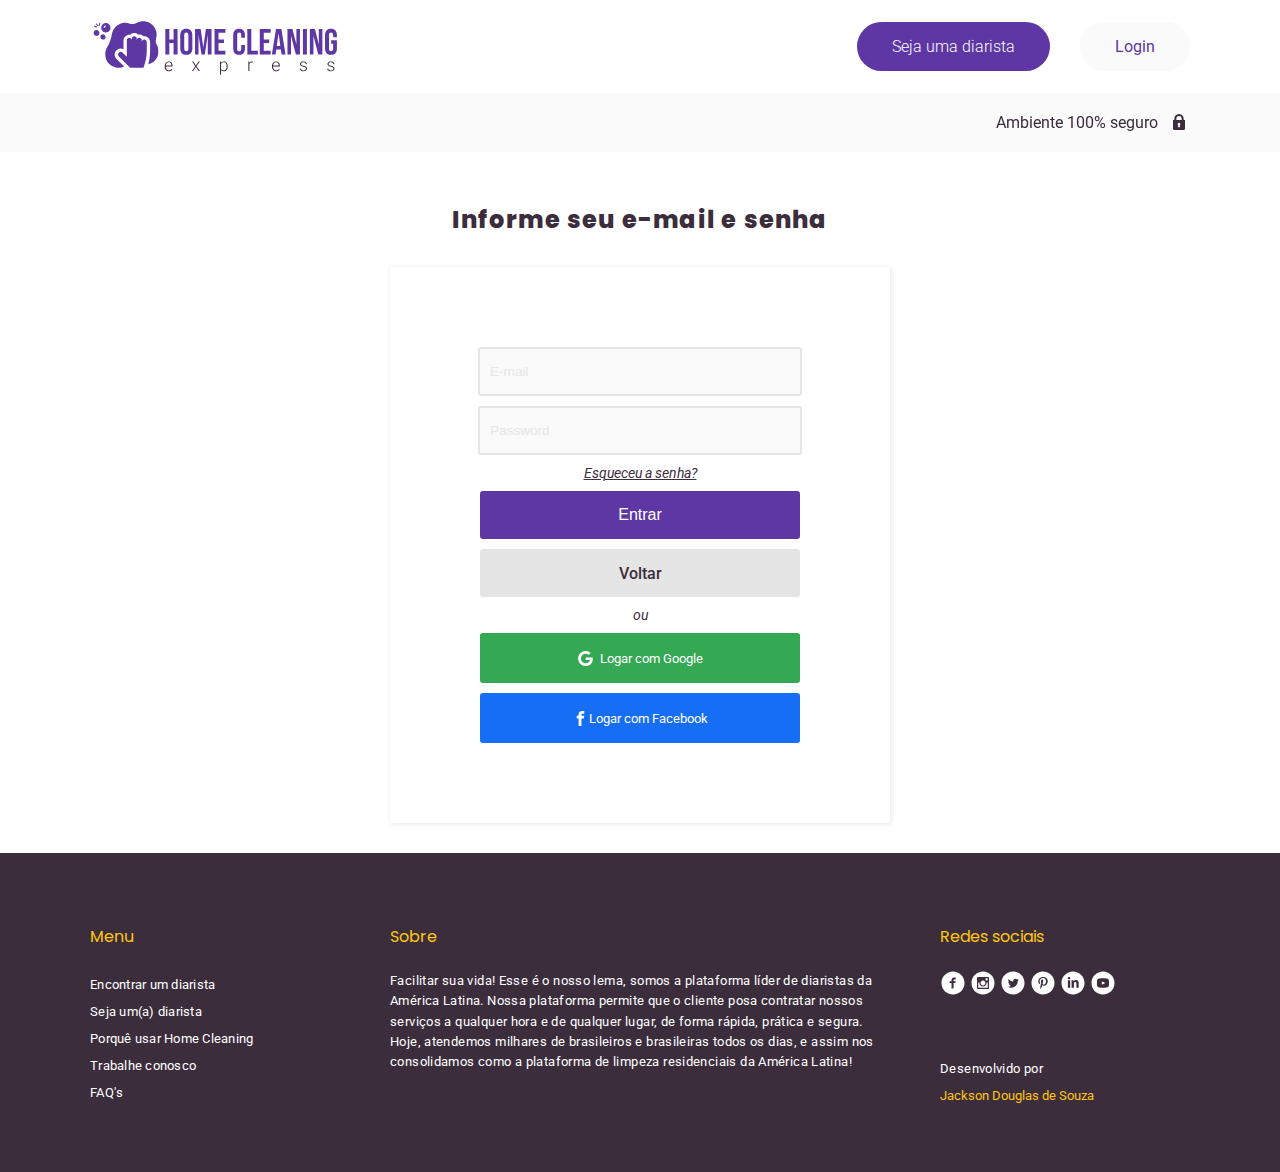
<file: static/html/login.html>
<!DOCTYPE html>
<html lang="pt-BR">
    <head>
        <meta charset="UTF-8" />
        <meta http-equiv="X-UA-Compatible" content="IE=edge" />
        <meta name="viewport" content="width=device-width, initial-scale=1.0" />
        <!-- STYLE GLOBAL-->
        <link rel="stylesheet" href="../css/login.css" />
        <!-- ICONS -->
        <link rel="stylesheet" href="../css/tw-icons/css/treinaweb-icons.css" />
        <link rel="stylesheet" href="../css/styles.css" />
        <meta
            name="description"
            content="Página de login da plataforma de contratação de diaristas."
        />
        <meta name="author" content="Jackson Douglas de Souza" />
        <link
            rel="shortcut icon"
            href="../../favicon/icon.ico"
            type="image/x-icon"
        />
        <title>Home Cleaning Express | Login</title>
    </head>
    <body>
        <!-- ***** HEADER | NAV | LOGO ***** -->
        <header>
            <section class="container">
                <div class="nav-menu" id="seja">
                    <img
                        width="248px"
                        height="63px"
                        src="../img/header/logo-Home-Cleaning.svg"
                        alt="Logo marca da empresa - Home Cleaning Express"
                    />
                    <div class="btn-header">
                        <a
                            href="../../index.html"
                            id="btn"
                            class="btn-contained"
                            >Seja uma diarista</a
                        >
                        <a href="./login.html" class="btn-void">Login</a>
                    </div>
                </div>
            </section>
        </header>
        <!-- ***** END HEADER | NAV | LOGO ***** -->

        <!-- -->

        <main>
            <section>
                <!-- MENSAGEM DE SEGURO -->
                <div class="seguro-field">
                    <div class="container seguro">
                        <p>Ambiente 100% seguro</p>
                        <i class="twf-lock"></i>
                    </div>
                </div>

                <!-- -->

                <div class="container">
                    <h1 class="page-title">Informe seu e-mail e senha</h1>
                    <div class="principal-content">
                        <div class="form-field">
                            <form action="#" method="#">
                                <input type="email" placeholder="E-mail" />
                                <input type="password" placeholder="Password" />
                                <a href="#" class="password-recover"
                                    >Esqueceu a senha?</a
                                >
                                <div class="btn-form">
                                    <button type="submit">Entrar</button>
                                    <a href="../../index.html">Voltar</a>
                                </div>

                                <!-- -->

                                <!--ROWS AND HRS-->
                                <section class="hrRows">
                                    <hr />
                                    <span>ou</span>
                                    <hr />
                                </section>
                                <!--END ROWS AND HRS-->

                                <!--GOOGLE API BUTTON-->
                                <a href="#" class="google-login google"
                                    ><img
                                        width="15"
                                        height="15"
                                        class="goo"
                                        src="../img/body/google.svg"
                                        alt="Google Icon"
                                    />Logar com Google</a
                                >
                                <a href="#" class="google-login facebook"
                                    ><img
                                        width="15"
                                        height="15"
                                        class="face"
                                        src="../img/body/facebook.svg"
                                        alt="Facebook Icon"
                                    />
                                    Logar com Facebook</a
                                >
                            </form>
                        </div>
                    </div>
                </div>
            </section>
        </main>

        <!-- -->

        <footer>
            <div class="container">
                <div class="footer-content">
                    <div class="footer-item">
                        <h4>Menu</h4>
                        <ul>
                            <li>
                                <a href="#encontrar">Encontrar um diarista</a>
                            </li>
                            <li><a href="#seja">Seja um(a) diarista</a></li>
                            <li><a href="#pq">Porquê usar Home Cleaning</a></li>
                            <li>
                                <a href="">Trabalhe conosco</a>
                            </li>
                            <li><a href="#faqs">FAQ's</a></li>
                        </ul>
                    </div>
                    <div class="footer-item">
                        <h4>Sobre</h4>
                        <p>
                            Facilitar sua vida! Esse é o nosso lema, somos a
                            plataforma líder de diaristas da América Latina.
                            Nossa plataforma permite que o cliente posa
                            contratar nossos serviços a qualquer hora e de
                            qualquer lugar, de forma rápida, prática e segura.
                            Hoje, atendemos milhares de brasileiros e
                            brasileiras todos os dias, e assim nos consolidamos
                            como a plataforma de limpeza residenciais da América
                            Latina!
                        </p>
                    </div>
                    <div class="footer-item">
                        <h4>Redes sociais</h4>
                        <div class="social-media">
                            <a href="#"
                                ><img
                                    src="../img/footer/facebook-with-circle.svg"
                                    alt="Icon da rede social facebook"
                            /></a>
                            <a href="#"
                                ><img
                                    src="../img/footer/instagram-with-circle.svg"
                                    alt="Icon da rede social instagram "
                            /></a>
                            <a href="#"
                                ><img
                                    src="../img/footer/twitter-with-circle.svg"
                                    alt="Icon da rede social twitter"
                            /></a>
                            <a href="#"
                                ><img
                                    src="../img/footer/pinterest-with-circle.svg"
                                    alt="Icon da rede social pinterest"
                            /></a>
                            <a href="#"
                                ><img
                                    src="../img/footer/linkedin-with-circle.svg"
                                    alt="Icon da rede social linkedin"
                            /></a>
                            <a href="#"
                                ><img
                                    src="../img/footer/youtube-with-circle.svg"
                                    alt="Icon da rede social youtube"
                            /></a>
                        </div>
                        <span class="cp">
                            <p>Desenvolvido por</p>
                            <a
                                target="_blank"
                                href="https://www.linkedin.com/in/jacksondouglasdesouza/"
                                >Jackson Douglas de Souza</a
                            >
                        </span>
                    </div>
                </div>
            </div>
        </footer>
    </body>
</html>
</file>
<file: static/css/login.css>
@import url('https://fonts.googleapis.com/css2?family=Poppins:wght@100;200;300;400;500;600;700;800;900&family=Roboto:wght@100;300;400;500;700;900&display=swap');


html, body{
    margin: 0;
    padding: 0;
    font-family: 'Roboto', sans-serif;
}

h1, h2, h3, h4, h5, h6{
    font-family: 'Poppins', sans-serif;
}

:root{
    --primary: #5E37A4;
    --secondary: #FEDC49;
    --secondary-yellow: #FFC60B;
    --terciar: #8951F0;
    --white--ff: #FFFFFF;
    --white--fa: #FAFAFAFA;
    --light-grey: #E5E5E5;
    --dark-grey: #3C2D3D;
}


/* ***** CONTAINER ***** */

.container{
    max-width: 1100px;
    margin: 0 auto;
    padding: 0 15px;
}

/* ***** HEADER ***** */

header{
    padding: 15px 0;
    box-shadow: 0.2px 0 8px rgba(98, 98, 98, 0.290);
}

/* DIV COM LOGOMARCA E BOTÕES */

.nav-menu{
    display: flex;
    justify-content: space-between;
    align-items: center;
}

/* DIV BOTÕES HEADER */

.btn-header{
    display: flex;
    align-items: center;
    gap: 30px;
}

/* BOTÕES */

.btn-contained{
    background-color: var(--primary);
    padding: 15px 35px;
    color: var(--white--ff);
    text-decoration: none;
    font-weight: 300;
    border-radius: 25px;
}

.btn-void{
    background-color: var(--white--fa);
    padding: 15px 35px;
    text-decoration: none;
    color: var(--primary);
    border-radius: 25px;
}

/* ***** MAIN CONTENT ***** */
main{
    width: 100%;
    height: auto;
}
.seguro-field{
    background-color: var(--white--fa);
    position: sticky;
    padding: 20px 0;
    top: 0;
}

.seguro{
    color: var(--dark-grey);
    display: flex;
    justify-content: flex-end;
    align-items: center;
    gap: 10px;
    padding: 10px 15px;
}

.seguro p{
    margin: 0;
}

.page-title{
    margin-top: 50px;
    color: var(--dark-grey);
    text-align: center;
    font-weight: 800;
    font-size: 1.5rem;
    letter-spacing: 0.05em;
}

.principal-content{
    display: grid;
    place-items: center;

    padding: 80px 0;
    margin: 30px auto;
    box-shadow: 1px 1px 5px var(--light-grey);
    width: 500px;
}

.form-field{
    width: 400px;
}

.principal-content form{
    display: flex;
    flex-direction: column;
    justify-content: center;
    align-items: center;
    gap: 10px;
}

.principal-content form input{
    border: solid 2px var(--light-grey);
    background-color: var(--white--fa);
    padding: 15px 10px;
    border-radius: 3px;
    width: 300px;
}

.principal-content form input:focus{
    outline: none;
}

.principal-content form input::placeholder{
    color: var(--light-grey);
    font-size: 0.85rem;
}

.password-recover{
    color: var(--dark-grey);
    font-size: 0.85rem;
    font-style: italic;
}

.btn-form{
    display: flex;
    flex-direction: column;
    justify-content: center;
    align-items: center;
    gap: 10px;
}

.btn-form button{ 
    background-color: var(--primary);
    color: var(--white--ff);
    font-size: 1rem;
    padding: 15px 80px;
    width: 320px;
    border-radius: 3px;
    outline: none;
    border: none;
    cursor: pointer;
    font-weight: 500;
}

.btn-form a{
    display: flex;
    justify-content: center;
    align-items: center;
    text-decoration: none;
    color: var(--dark-grey);
    width: 320px;
    height: 48px;
    border-radius: 3px;
    background-color: var(--light-grey);
    font-weight: 500;
}

/* ***** HR ROW ***** */
.hrRows{
    display: flex;
    align-items: center;
    gap: 3px;
    }
    .hrRows span{
        color: var(--dark-grey);
        margin: 0 10px;
        font-style: italic;
        font-size: 0.85rem;
    }

    .hrRows hr{
    width: 100%;
    display: none;
    margin-bottom: 0;
    color: #ffffff;
    }

  /*  END HR ROW */

  /* API LOGIN */

    .google-login{
    display: flex;
    align-items: center;
    justify-content: center;
    border-radius: 3px;
    text-decoration: none;
    font-size: 0.8rem;
    width: 310px;
    height: 40px;
    padding: 5px;
    text-align: left;
    }

    .facebook{
    margin-top: 0;
    background-color: #166EF5;
    color: #fff;
    gap: 1px;
    }

    .facebook:hover{
    background-color: #1064d3;
    transition: 0.6s;
    }

    .google{
    background-color: #34a853;
    color: #fff;
    margin-bottom: 0;
    gap: 3px;
    }

    .google:hover{
    background-color: #207938;
    transition: 0.6s;
    }

    .google img.goo{
        margin-right: 4px;
    }

    .google img.face{
        margin-right: 6px;

    }


/* ***** FOOTER ***** */

footer{
    background-color: var(--dark-grey);
    color: var(--white--ff);
    padding: 100px 0;
    bottom: 0;

}

.footer-content{
    display: grid;
    grid-template-columns: 1fr 2fr 1fr;
    gap: 50px;
    margin: 0 auto;
}

.footer-item h4{
    font-weight: 400;
    color: var(--secondary-yellow);
}

.footer-item p{
    font-size: 0.8rem;
    letter-spacing: 0.03em;
    line-height: 160%;
}

.footer-item ul{
    list-style: none;
    padding: 0;
}

.footer-item ul a{
    color: var(--white--ff);
    text-decoration: none;
    font-size: 0.8rem;
    margin: 6px 0;
    display: inline-block;
    letter-spacing: 0.02em;
}

.social-media a{
    padding: 1px;
}

.social-media img{
    width: 24px;
    height: 24px;
}

.social-media img:hover{
    transform: scale(1.09);
}

.footer-item span p{
    font-size: 0.8rem;
    margin-top: 60px;
    margin-bottom: 6px;
}

.footer-item span a{
    
    text-decoration: none;
    color: var(--secondary-yellow);
    font-size: 0.8rem;
    font-style: bold;
}



/* ***** MEDIAS QUERY - BREAKPOINTS ***** */

@media(max-width: 968px){
    main{
        width: 100%;
    }
    .container{
        width: 90;
    }
    header{
        width: 100%;
        margin: 0 auto;
    }
    .nav-menu{
        margin: 0 20px;
    }
    .nav-menu img{
        width: 30%;
        height: 30%;
        object-fit: cover;
    }


    footer{
        display: block;
        width: 100%;
        margin: 0 auto;

    }

    .footer-content{
        width: 95%;
        margin: 0 auto;
    }
    
}

@media(max-width: 650px){
    .nav-menu{
        flex-direction: column;
        justify-content: center;
        align-items: center;
        gap: 50px;
    }
    
    .nav-menu img{
        width: 50%;
        height: 50%;
        object-fit: cover;
    }

    .footer-content{
        width: 80%;
        margin: 0 auto;
    }

}

@media(max-width: 540px){

    .btn-header{
        flex-wrap: wrap;
        justify-content: center;
    }

    footer{
        width: 100%;
        margin: 0 auto;
    }

    .footer-content{
        width: 90%;
        display: flex;
        flex-direction: column;
        justify-content: center;
        align-items: left;
        text-align: left;
        margin: 0 auto;
    }

    .footer-item h4{
        font-size: 1.1rem;
        margin-top: 0;
        }
    
        .footer-item p{
            font-size: 0.85rem;
            letter-spacing: 0.03em;
            line-height: 160%;
        }
    
        .footer-item ul{
            list-style: none;
            padding: 0;
        }
    
        .footer-item ul a{
            color: var(--white--ff);
            text-decoration: none;
            font-size: 0.85rem;
            margin: 8px 0;
            display: inline-block;
            letter-spacing: 0.02em;
        }
    
        .social-media img{
            width: 50px;
            height: 50px;
            padding: 2px;
        }

        .social-media a{
            margin: 0 1px;
        }
}

@media(max-width: 550px){
    .principal-content{
        width: 100%;
    }
    .form-field{
        width: 90%;
    }
}

@media(max-width:320px){

    .principal-content{
        width: 100%;
    }
    .form-field{
        width: 90%;
    }

    form{
        width: 100%;
    }

    .page-title h1{
        font: 0.5rem;
    }
    .principal-content form input{
        width: 70%;
        display: flex;
        align-items: center;
        justify-content: center;
        text-align: center;
    }
    .btn-form button{
        display: inline-flex;
        justify-content: center;
        align-items: center;
        text-align: center;
        width: 70%
    }
    .btn-form a{
        width: 80%;
    }
    .google-login{
        width: 70%;
    }

    .nav-menu img{
        width: 80%;
        height: 80%;
        object-fit: cover;
    }

    .btn-header{
        flex-wrap: wrap;
        justify-content: center;
    }


    .btn-void{
        padding: 10px 20px;
        text-decoration: none;
        border-radius: 25px;
        font-size: 0.8rem;
        
    }

    a.btn-contained{
        padding: 10px 20px;
    }

}
</file>
<file: static/css/tw-icons/css/treinaweb-icons.css>
@font-face {
        font-family: 'treinaweb-icons';
        src: url('../font/treinaweb-icons.eot?58514601');
        src: url('../font/treinaweb-icons.eot?58514601#iefix') format('embedded-opentype'),
            url('../font/treinaweb-icons.woff2?58514601') format('woff2'),
            url('../font/treinaweb-icons.woff?58514601') format('woff'),
            url('../font/treinaweb-icons.ttf?58514601') format('truetype'),
            url('../font/treinaweb-icons.svg?58514601#treinaweb-icons') format('svg');
        font-weight: normal;
        font-style: normal;
    }
      /* Chrome hack: SVG is rendered more smooth in Windozze. 100% magic, uncomment if you need it. */
      /* Note, that will break hinting! In other OS-es font will be not as sharp as it could be */
    /*
    @media screen and (-webkit-min-device-pixel-ratio:0) {
        @font-face {
        font-family: 'treinaweb-icons';
        src: url('../font/treinaweb-icons.svg?58514601#treinaweb-icons') format('svg');
        }
    }
      */
    
    [class^="twf-"]:before, [class*=" twf-"]:before {
        font-family: "treinaweb-icons";
        font-style: normal;
        font-weight: normal;
        speak: never;
    
        display: inline-block;
        text-decoration: inherit;
        width: 1em;
        margin-right: .2em;
        text-align: center;
        /* opacity: .8; */
    
        /* For safety - reset parent styles, that can break glyph codes*/
        font-variant: normal;
        text-transform: none;
    
        /* fix buttons height, for twitter bootstrap */
        line-height: 1em;
    
        /* Animation center compensation - margins should be symmetric */
        /* remove if not needed */
        margin-left: .2em;
    
        /* you can be more comfortable with increased icons size */
        /* font-size: 120%; */
    
        /* Font smoothing. That was taken from TWBS */
        -webkit-font-smoothing: antialiased;
        -moz-osx-font-smoothing: grayscale;
    
        /* Uncomment for 3D effect */
        /* text-shadow: 1px 1px 1px rgba(127, 127, 127, 0.3); */
    }
    
      .twf-credit-card:before { content: '\e800'; } /* '' */
      .twf-bars:before { content: '\e801'; } /* '' */
      .twf-broom-bucket:before { content: '\e802'; } /* '' */
      .twf-calendar:before { content: '\e803'; } /* '' */
      .twf-camera:before { content: '\e804'; } /* '' */
      .twf-caret-down:before { content: '\e805'; } /* '' */
      .twf-caret-left:before { content: '\e806'; } /* '' */
      .twf-caret-right:before { content: '\e807'; } /* '' */
      .twf-caret-up:before { content: '\e808'; } /* '' */
      .twf-certificate:before { content: '\e809'; } /* '' */
      .twf-check-circle:before { content: '\e80a'; } /* '' */
      .twf-cleaning-1:before { content: '\e80b'; } /* '' */
      .twf-cleaning-2:before { content: '\e80c'; } /* '' */
      .twf-cleaning-3:before { content: '\e80d'; } /* '' */
      .twf-facebook-f:before { content: '\e80e'; } /* '' */
      .twf-frame-broken:before { content: '\e80f'; } /* '' */
      .twf-instagram:before { content: '\e810'; } /* '' */
      .twf-lock:before { content: '\e811'; } /* '' */
      .twf-minus:before { content: '\e812'; } /* '' */
      .twf-payment:before { content: '\e813'; } /* '' */
      .twf-plus:before { content: '\e814'; } /* '' */
      .twf-search:before { content: '\e815'; } /* '' */
      .twf-search-2:before { content: '\e816'; } /* '' */
      .twf-sort:before { content: '\e817'; } /* '' */
      .twf-star:before { content: '\e818'; } /* '' */
      .twf-times:before { content: '\e819'; } /* '' */
      .twf-upload:before { content: '\e81a'; } /* '' */
      .twf-woman:before { content: '\e81b'; } /* '' */
      .twf-youtube:before { content: '\e81c'; } /* '' */
</file>
<file: static/css/styles.css>
@import url('https://fonts.googleapis.com/css2?family=Poppins:wght@100;200;300;400;500;600;700;800;900&family=Roboto:wght@100;300;400;500;700;900&display=swap');

    html, body{
        margin: 0;
        padding: 0;
        font-family: 'Roboto', sans-serif;
    }

    h1, h2, h3, h4, h5, h6{
        font-family: 'Poppins', sans-serif;
    }

    :root{
        --primary: #5E37A4;
        --secondary: #FEDC49;
        --secondary-yellow: #FFC60B;
        --terciar: #8951F0;
        --white--ff: #FFFFFF;
        --white--fa: #FAFAFAFA;
        --light-grey: #E5E5E5;
        --dark-grey: #3C2D3D;
    }


    /* ***** CONTAINER ***** */

    .container{
        max-width: 1100px;
        margin: 0 auto;
        padding: 0 15px;
    }

    /* ***** HEADER ***** */

    header{
        padding: 15px 0;
        box-shadow: 0.2px 0 8px rgba(98, 98, 98, 0.290);
    }

    /* DIV COM LOGOMARCA E BOTÕES */

    .nav-menu{
        display: flex;
        justify-content: space-between;
        align-items: center;
    }

    /* DIV BOTÕES HEADER */

    .btn-header{
        display: flex;
        align-items: center;
        gap: 30px;
    }

    /* BOTÕES */

    .btn-contained{
        background-color: var(--primary);
        padding: 15px 35px;
        color: var(--white--ff);
        text-decoration: none;
        font-weight: 300;
        border-radius: 25px;
    }

    .btn-void{
        background-color: var(--white--fa);
        padding: 15px 35px;
        text-decoration: none;
        color: var(--primary);
        border-radius: 25px;
    }

    /* ***** PRINCIPAL - SECTION 0001 ***** */

    .principal{
        background-image: url('../img/body/bg-image-principal.png');
        background-repeat: no-repeat;
        background-position: right;
        background-size: 70%;
    }

    .principal-section-flex{
        display: flex;
        justify-content: space-between;
        align-items: center;
        padding: 40px 0;
    }

    .principal-description{
        display: flex;
        flex-direction: column;
        justify-items: center;
        align-items: center;
        gap: 10px;
        max-width: 400px;
    }

    .principal-description p{
        font-size: 1.25rem;
        color: var(--dark-grey);
    }

    .principal-description a{
        text-align: center;
        padding: 25px 70px;
        font-size: 1.2rem;
        border-radius: 50px;
    }

    .principal-diarista-text{
        border: 2px solid var(--light-grey);
        padding: 8px 35px;
        border-radius: 70px;
        font-size: 1.1rem;
        font-weight: 400;
        color: var(--dark-grey);
        position: relative;
    }

    .principal-diarista-text h1{
        letter-spacing: 0.02em;
        line-height: 110%;
    }

    .principal-diarista-text span{
        color: var(--primary);
        font-weight: 700;
    }


    .principal-diarista-text::after{
        content: '';
        position: absolute;
        width: 50px;
        height: 50px;
        background-color: var(--light-grey);
        background-image: url('../img/header/search-svgrepo-com.svg');
        background-repeat: no-repeat;
        background-position: center center;
        background-size: 50%;
        border-radius: 50%;
        top: -15px;
        right: -15px;
    }

    .principal-image{
        position: relative;
    }

/*     #image-diarista{
        width: 600px;
        height: 600px;
        object-fit: cover;
    } */

    .principal-image::before,
    .principal-image::after{
        content: '';
        position: absolute;
        right: 0;
        border-radius: 50%;
    }

    .principal-image::before{
        width: 130px;
        height: 130px;
        top: 120px;
        right: 80px;
        background-color: var(--secondary-yellow);
    }

    .principal-image::after{
        width: 37px;
        height: 37px;
        background-color: var(--secondary-yellow);
        border-radius: 50%;
        bottom: 35px;
        z-index: 9999;
    }


    /* ***** SECTION PORQUE ***** */

    .porque{
        background-image: linear-gradient(var(--terciar), var(--dark-grey));
        margin-top: -90px;
        padding: 100px 0 150px 0;
        color: var(--white--ff);
        position: relative;
    }

    .porque::before{
        content: '';
        width: 50px;
        height: 50px;
        border-radius: 50%;
        background-color: var(--primary);
        border: 4px solid var(--white--ff);
        background-image: url('../img/body/arrow-down-svgrepo-com.svg');
        background-repeat: no-repeat;
        background-position: center center;
        right: 50%;
        top: -40px;
        padding: 10px;
        transform: translate(50%);
        position: absolute;
    }

    .porque h1{
        margin: 10px;
        font-size: 1.5625rem;
        font-weight: 700;
        text-align: center;
        letter-spacing: 0.02em;
    }


    .porque hr{
        width: 10%;
        border-color: rgba(255, 255, 255, 0.20);
        margin-top: 10px;
    }

    .porque-campos-item{
        margin-top: 50px;
        display: grid;
        grid-template-columns: repeat(auto-fit, minmax(280px, 1fr));
        gap: 50px;
    }

    .porque-item{
        display: flex;
        align-items: center;
        gap: 20px;
    }

    .porque-item > h3, .porque-item > p{
        margin: 0;
    }

    .porque-item h3{
        font-weight: 700;
    }

    .porque-item div:first-child{
        border: solid 2px var(--secondary-yellow);
        border-radius: 50%;
        padding: 20px;
    }

    .porque-item i{
        font-size: 50px;
        text-align: center;
    }


    /* ***** SECTION 03 - FAQ's ***** */

    .division-wave{
        width: 100%;
        height: 100px;
        background-image: url('../img/body/wave.png');
        background-repeat: no-repeat;
        background-size: 100% 100%;
        background-position: bottom;
        position: relative;
        top: -50px;
        
    }

    .title-section-faqs{
        text-align: center;
        margin-top: -50px;
        margin-bottom: 50px;
    }

    .title-section-faqs h2{
        font-size: 1.5rem;
        font-weight: 600;
    }

    .title-section-faqs p {
        font-size: 1.29rem;
    }


    /* ***** FAQ's BUTTONS ***** */

    .faqs-accordion{
        margin-top: 0;
        margin-bottom: 100px;
    }

    .accordion{
        background-color: var(--white--fa);
        color: var(--dark-grey);
        border-radius: 5px;
        padding: 15px;
        width: 100%;
        outline: none;
        display: flex;
        justify-content: space-between;
        align-items: center;
        transition: 0.4s;
        cursor: pointer;
    }

    .panel, .accordion{
        border: solid 2px #e5e5e567;
        border-radius: 5px;
    }

    .panel{
        padding: 0 20px;
        overflow: hidden;
        display: none;
        border-top: none;
    }

    .accordion h4{
        font-size: 0.9rem;
        font-weight: 600;
        margin: 0;
    }

    .panel p{
        background-color: var(--white--ff);
        padding: 20px;
        text-align: left;
        line-height: 160%;
        letter-spacing: 0.02em;
    }

    .minus{
        display: none;
    }

    .active .plus{
        display: none;
    }

    .active .minus{
        display: inline-block;
    }

    .active {
        border-bottom: none;
    }


    /* ***** FOOTER ***** */

    footer{
        background-color: var(--dark-grey);
        color: var(--white--ff);
        padding: 50px 0;
    }

    .footer-content{
        display: grid;
        grid-template-columns: 1fr 2fr 1fr;
        gap: 50px;
        margin: 0 auto;
    }

    .footer-item h4{
        font-weight: 400;
        color: var(--secondary-yellow);
    }

    .footer-item p{
        font-size: 0.8rem;
        letter-spacing: 0.03em;
        line-height: 160%;
    }

    .footer-item ul{
        list-style: none;
        padding: 0;
    }

    .footer-item ul a{
        color: var(--white--ff);
        text-decoration: none;
        font-size: 0.8rem;
        margin: 6px 0;
        display: inline-block;
        letter-spacing: 0.02em;
    }

    .social-media a{
        padding: 1px;
    }

    .social-media img{
        width: 24px;
        height: 24px;
    }

    .social-media img:hover{
        transform: scale(1.09);
    }

/*     .footer-item i{
        color: var(--white--ff);
        font-size: 1.5rem;
    } */

    .footer-item span p{
        font-size: 0.8rem;
        margin-top: 60px;
        margin-bottom: 6px;
    }

    .footer-item span a{
        
        text-decoration: none;
        color: var(--secondary-yellow);
        font-size: 0.8rem;
        font-style: bold;
    }

    strong{
        color: var(--dark-grey);
    }


    /* ***** MEDIAS QUERY - BREAKPOINTS ***** */

    @media(max-width: 968px){
        main{
            width: 100%;
        }
        .container{
            width: 90;
        }
        header{
            width: 100%;
            margin: 0 auto;
        }
        .nav-menu{
            margin: 0 20px;
        }
        .nav-menu img{
            width: 30%;
            height: 30%;
            object-fit: cover;
        }
        .principal{
            background-position: bottom;
            background-size: 100% 90%;
            padding: 50px 0;
        }

        .principal-image{
            display: none;
        }

        .principal-section-flex{
            justify-content: center;
        }

        .principal-description{
            text-align: center;
        }

        .porque{
            margin-top: 0;
        }

        .porque-campos-item{
            width: 90%;
            margin: 0 auto;
        }

        .faqs-accordion{
            width: 85%;
            margin: 40px auto;
        }

        .accordion h4{
            text-align: left;
            padding: 0 10px;
        }

        footer{
            width: 100%;
            margin: 0 auto;
        }

        .footer-content{
            width: 95%;
            margin: 0 auto;
        }
        
    }
    
    @media(max-width: 650px){
        .nav-menu{
            flex-direction: column;
            justify-content: center;
            align-items: center;
            gap: 50px;
        }
        
        .nav-menu img{
            width: 50%;
            height: 50%;
            object-fit: cover;
        }

        .footer-content{
            width: 80%;
            margin: 0 auto;
        }

    }
    
    @media(max-width: 540px){

        .btn-header{
            flex-wrap: wrap;
            justify-content: center;
        }

        .principal-section-flex{
            width: 90%;
            margin: 0 auto;
        }
        footer{
            width: 100%;
            margin: 0 auto;
        }

        .footer-content{
            width: 90%;
            display: flex;
            flex-direction: column;
            justify-content: center;
            align-items: left;
            text-align: left;
            margin: 0 auto;
        }

        .footer-item h4{
            font-size: 1.1rem;
            margin-top: 0;
            }
        
            .footer-item p{
                font-size: 0.85rem;
                letter-spacing: 0.03em;
                line-height: 160%;
            }
        
            .footer-item ul{
                list-style: none;
                padding: 0;
            }
        
            .footer-item ul a{
                color: var(--white--ff);
                text-decoration: none;
                font-size: 0.85rem;
                margin: 8px 0;
                display: inline-block;
                letter-spacing: 0.02em;
            }
        
            .social-media img{
                width: 50px;
                height: 50px;
                padding: 2px;
            }

            .social-media a{
                margin: 0 1px;
            }
    }


    @media(max-width:320px){

        .nav-menu img{
            width: 80%;
            height: 80%;
            object-fit: cover;
        }

        .btn-header{
            flex-wrap: wrap;
            justify-content: center;
        }

        .btn-contained{
            padding: 10px 20px;
            text-decoration: none;
            border-radius: 25px;
            font-size: 0.8rem;
            
        }
    
        .btn-void{
            padding: 10px 20px;
            text-decoration: none;
            border-radius: 25px;
            font-size: 0.8rem;
            
        }

        .principal-diarista-text{
            padding: 10px 20px;
        }

        .principal-diarista-text h1{
            font-size: 1rem;
        }

        .principal-diarista-text p{
            font-size: 1.1rem;
        }

        a.btn-contained{
            padding: 10px 20px;
        }

        .porque-campos-item, .porque-item{
            display: flex;
            flex-direction: column;
            align-items: center;
            justify-content: center;
            text-align: left;
            margin: 0 auto;
        }
        .porque-campos-item{
            gap: 5px;
        }

        .porque-item{
            margin: 0 auto;
        }

        .porque-item i{
            display: none;
        }

        .porque-item div:first-child{
            display: none;
        }
    }
</file>
